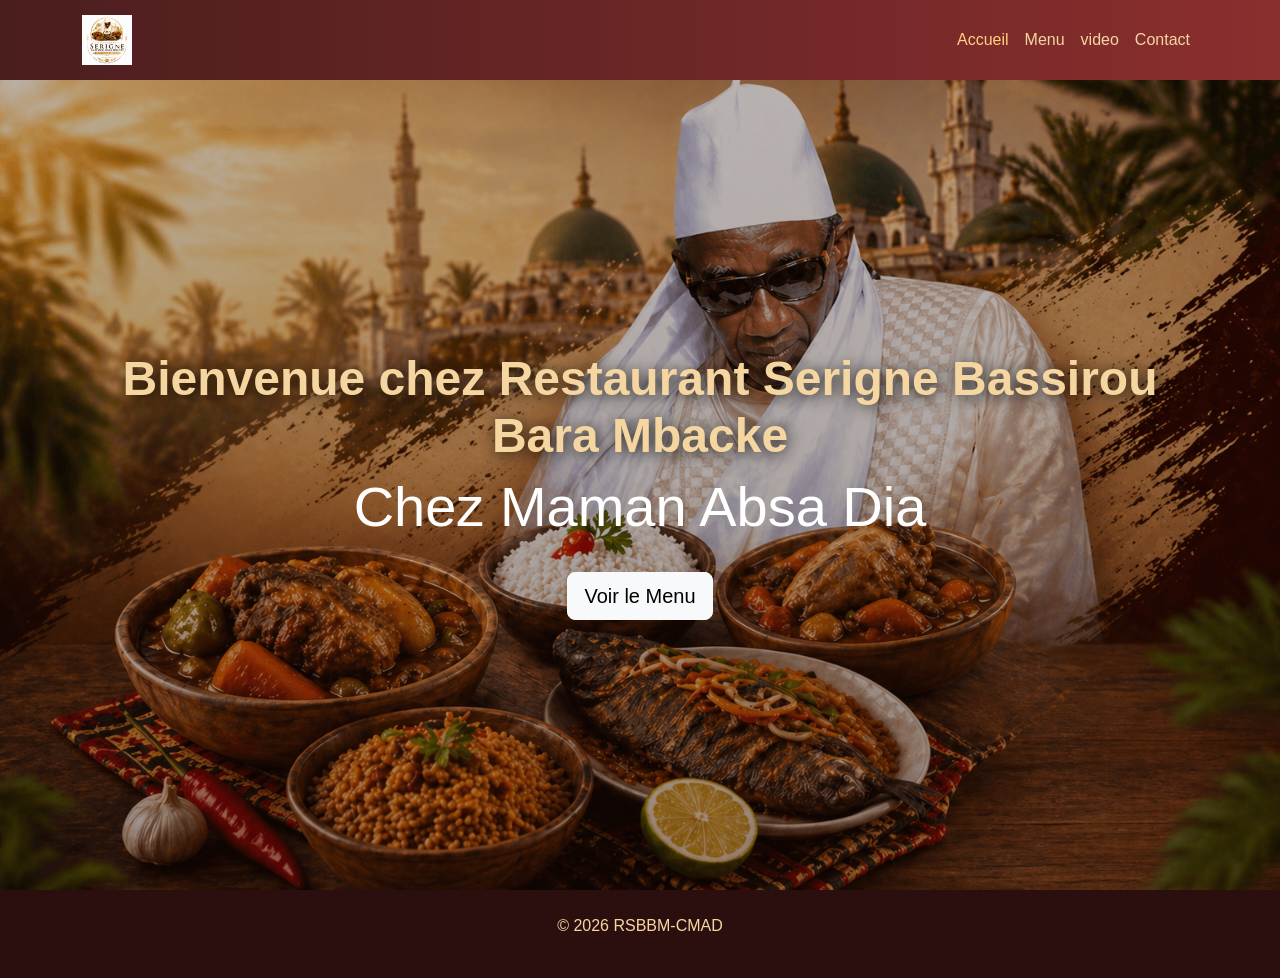
<file: index.html>
<!DOCTYPE html>

<html lang="fr">
<head>
<meta charset="UTF-8">
<meta name="viewport" content="width=device-width, initial-scale=1.0">
<title>RSBBM-CMAD</title>

<link href="https://cdn.jsdelivr.net/npm/bootstrap@5.3.8/dist/css/bootstrap.min.css" rel="stylesheet">

<link rel="stylesheet" href="style.css">
</head>

<body>

<!-- NAVBAR -->

<nav class="navbar navbar-expand-lg custom-navbar">
<div class="container">

<a class="navbar-brand" href="index.html">
<img src="image/logo.png">
</a>

<button class="navbar-toggler bg-white" data-bs-toggle="collapse" data-bs-target="#nav">
<span class="navbar-toggler-icon"></span>
</button>

<div class="collapse navbar-collapse justify-content-end" id="nav">
<ul class="navbar-nav">
<li class="nav-item"><a class="nav-link active" href="index.html">Accueil</a></li>
<li class="nav-item"><a class="nav-link" href="menu.html">Menu</a></li>
<li class="nav-item"><a class="nav-link" href="video.html">video</a></li>
<li class="nav-item"><a class="nav-link" href="#">Contact</a></li>

</ul>
</div>

</div>
</nav>

<!-- HERO -->

<section class="hero d-flex align-items-center text-center">
<div class="container">
<h1 class="display-4 fw-bold">Bienvenue chez Restaurant Serigne Bassirou Bara Mbacke</h1>
<h4 class="display-4 text-white">Chez Maman Absa Dia</h4>

<a href="menu.html" class="btn btn-light btn-lg mt-4">Voir le Menu</a>
</div>
</section>
<!-- FOOTER -->
 <footer class="text-center py-4">
<p>© 2026 RSBBM-CMAD </p>
</footer>

<script src="https://cdn.jsdelivr.net/npm/bootstrap@5.3.8/dist/js/bootstrap.bundle.min.js"></script>

</body>
</html>
</file>
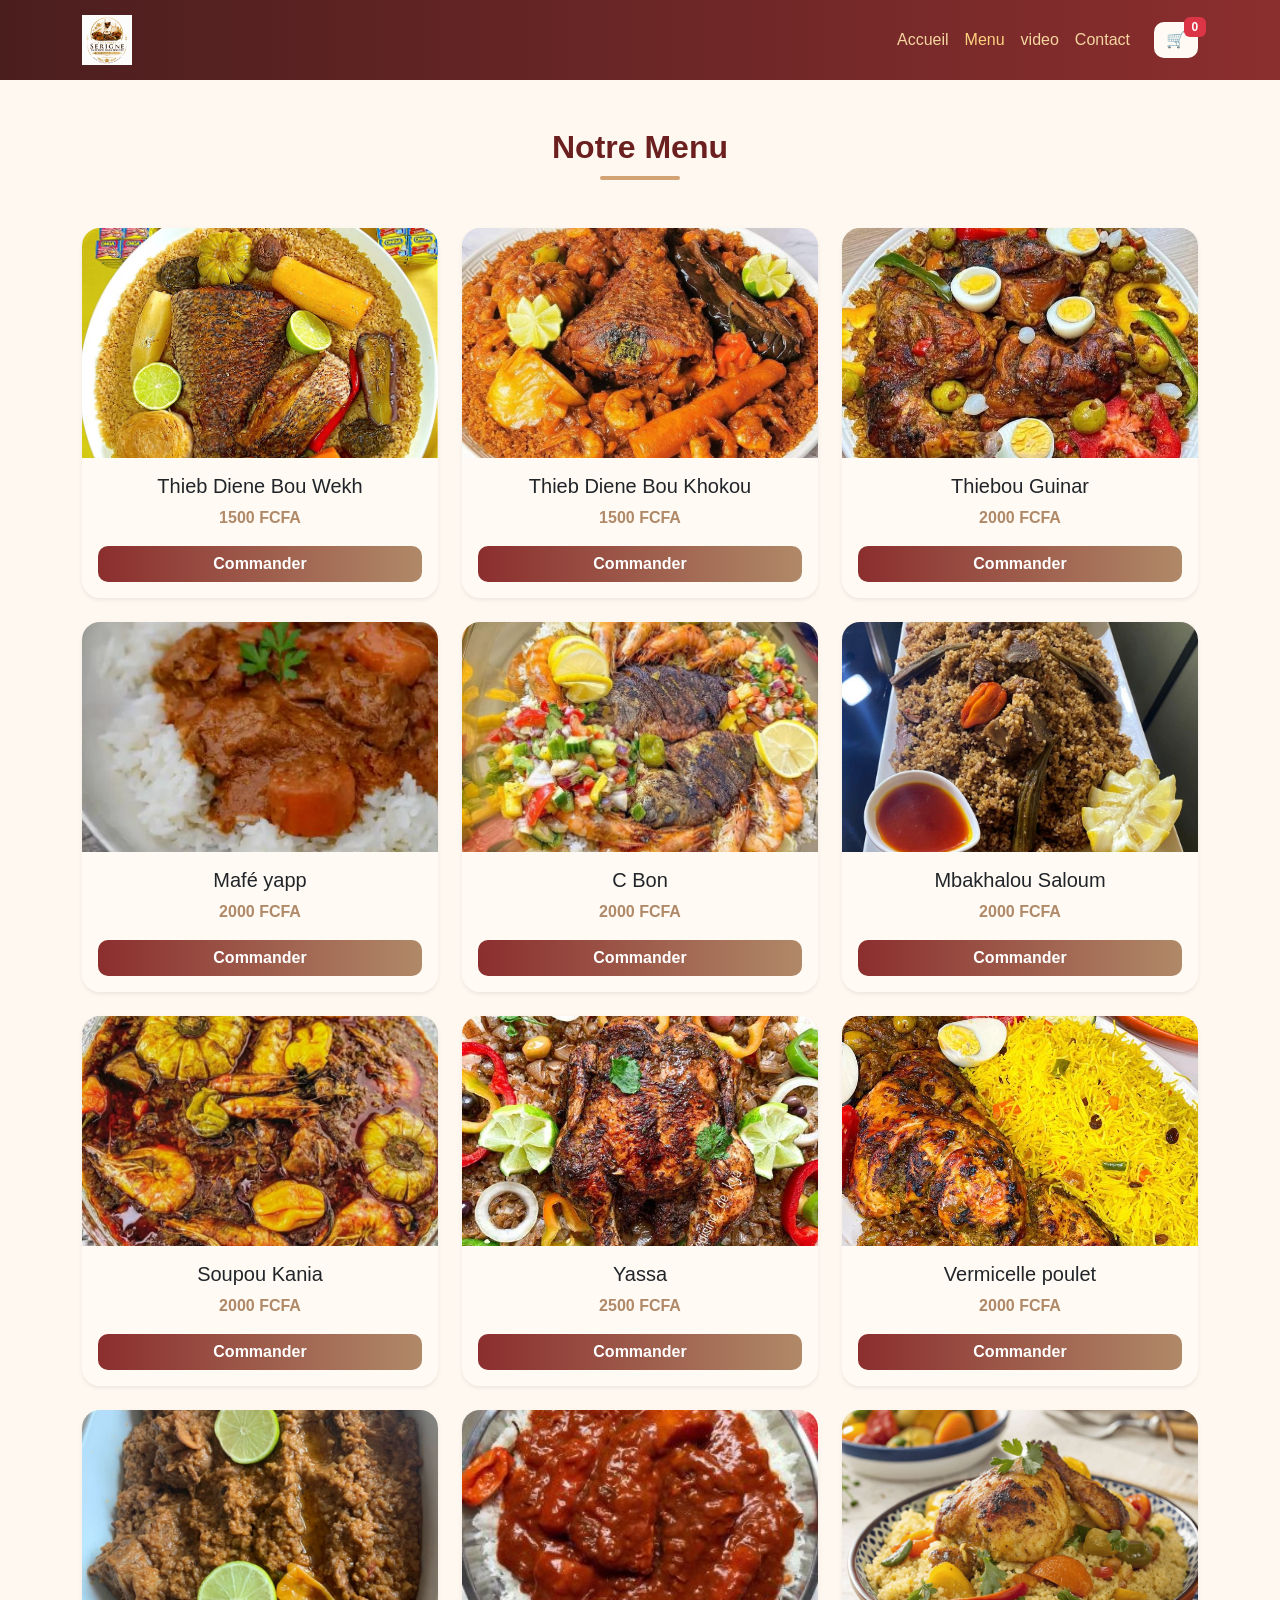
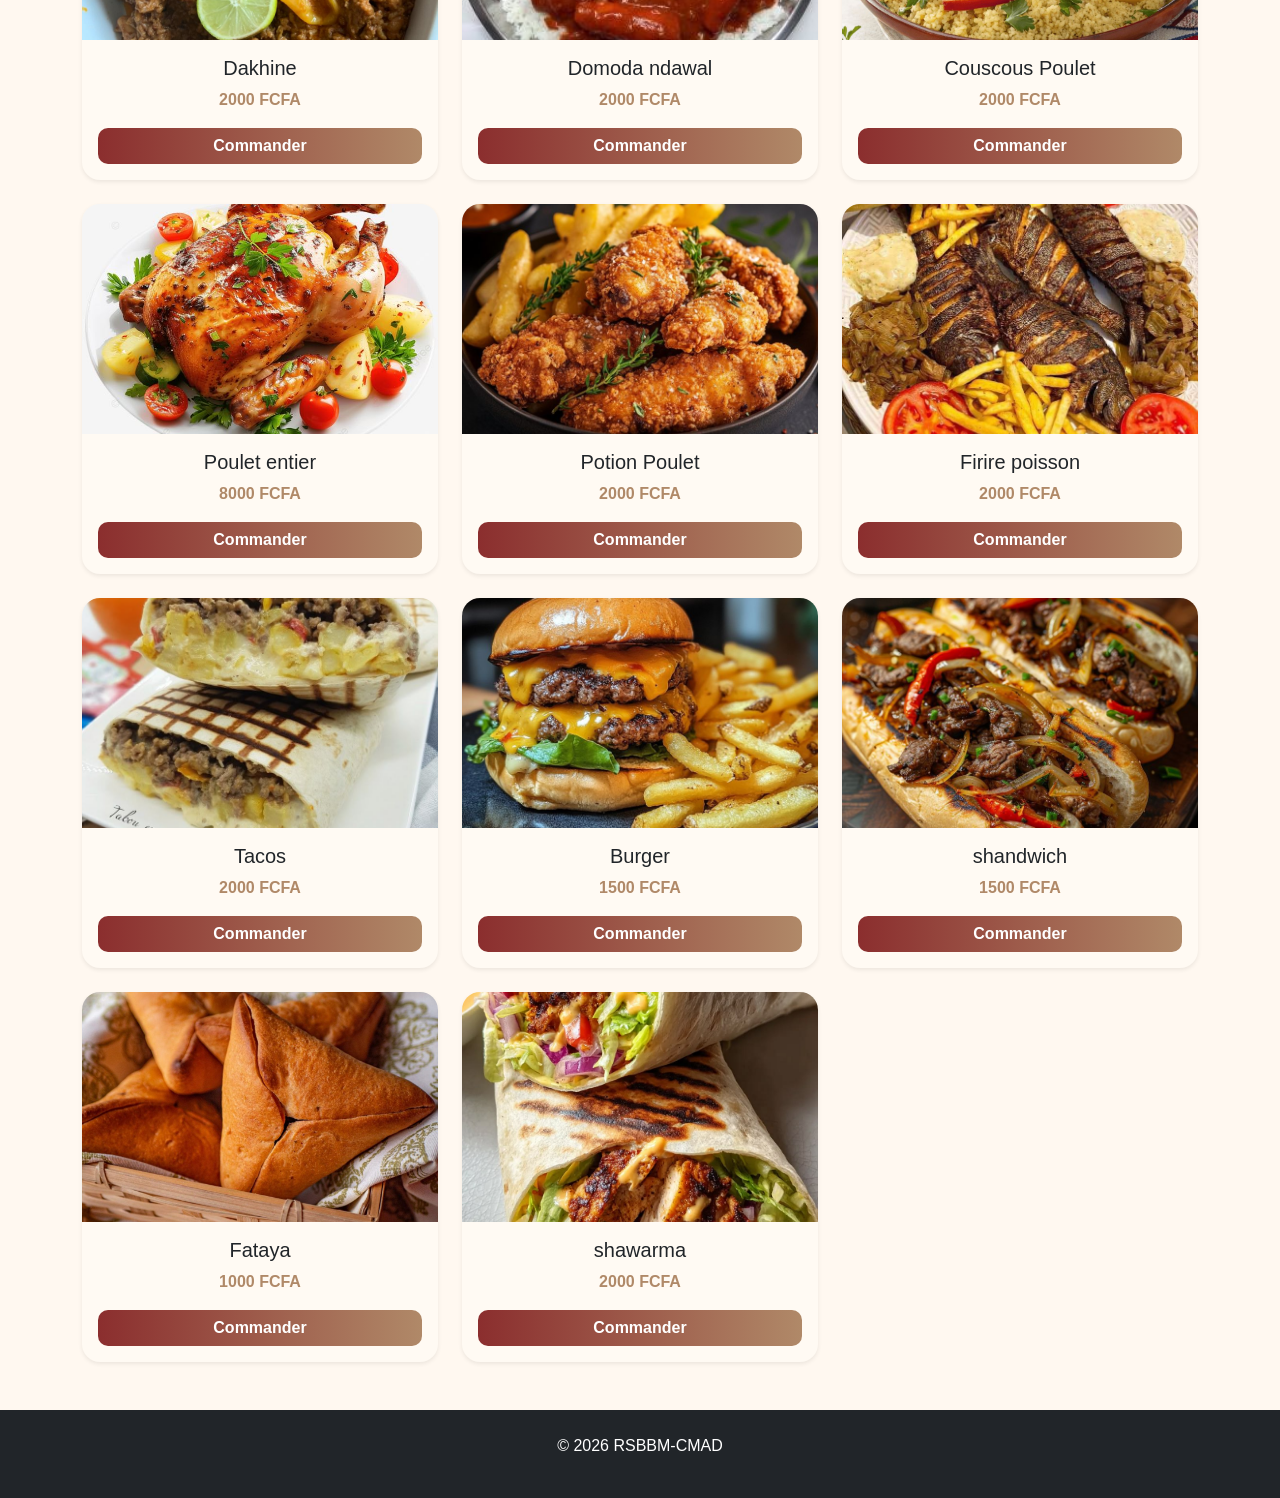
<file: menu.html>
<!DOCTYPE html>
<html lang="fr">
<head>
  <meta charset="UTF-8">
  <meta name="viewport" content="width=device-width, initial-scale=1.0">
  <title>RSBBM-CMAD</title>

  <link href="https://cdn.jsdelivr.net/npm/bootstrap@5.3.2/dist/css/bootstrap.min.css" rel="stylesheet">
  <link rel="stylesheet" href="style.css">
</head>

<body>

<!-- NAVBAR -->
<nav class="navbar navbar-expand-lg custom-navbar">
  <div class="container">

    <a class="navbar-brand" href="index.html">
      <img src="image/logo.png" alt="RSBBM-CMAD">
    </a>

    <button class="navbar-toggler bg-white" type="button" data-bs-toggle="collapse" data-bs-target="#navbarNav">
      <span class="navbar-toggler-icon"></span>
    </button>

    <div class="collapse navbar-collapse justify-content-between" id="navbarNav">

      <ul class="navbar-nav ms-auto me-3">
        <li class="nav-item"><a class="nav-link text-white" href="index.html">Accueil</a></li>
        <li class="nav-item"><a class="nav-link text-white active" href="#">Menu</a></li>
        <li class="nav-item"><a class="nav-link text-white" href="video.html">video</a></li>
        <li class="nav-item"><a class="nav-link text-white" href="contact.html">Contact</a></li>
      </ul>

      <!-- PANIER -->
      <button id="btnPanier" class="btn btn-light position-relative" onclick="togglePanier()">
        🛒
        <span id="badgePanier" class="badge bg-danger">0</span>
      </button>

      <div id="panierOverlay">
        <h5>Votre panier</h5>
        <ul id="listePanier"></ul>
        <p>Total : <span id="total">0 FCFA</span></p>
        <button class="btn btn-success w-100" onclick="commanderWhatsApp()">Commander</button>
      </div>

    </div>
  </div>
</nav>

<!-- MENU -->
<section class="menu-section py-5">
  <div class="container">
    <h2 class="text-center mb-5 fw-bold">Notre Menu</h2>

    <div class="row g-4">

      <script>
        const plats = [
          {nom:"Thieb Diene Bou Wekh", prix:1500, img:"image/image1.jpg"},
          {nom:"Thieb Diene Bou Khokou", prix:1500, img:"image/image2.jpg"},
          {nom:"Thiebou Guinar", prix:2000, img:"image/image3.jpg"},
          {nom:"Mafé yapp", prix:2000, img:"image/image4.jpg"},
          {nom:"C Bon", prix:2000, img:"image/c bon.jpg"},
          {nom:"Mbakhalou Saloum", prix:2000, img:"image/mbakhalou saloum.jpg"},
          {nom:"Soupou Kania", prix:2000, img:"image/soupou kania.jpg"},
          {nom:"Yassa", prix:2500, img:"image/yassa.jpg"},
          {nom:"Vermicelle poulet", prix:2000, img:"image/vermisel.jpg"},
          {nom:"Dakhine", prix:2000, img:"image/dakhine.jpg"},
          {nom:"Domoda ndawal", prix:2000, img:"image/domoda.jpg"},
          {nom:"Couscous Poulet", prix:2000, img:"image/couscous poulet.jpg"},
          {nom:"Poulet entier", prix:8000, img:"image/poulet.jpg"},
          {nom:"Potion Poulet", prix:2000, img:"image/portionp.jpg"},
          {nom:"Firire poisson", prix:2000, img:"image/firirep.jpg"},
          {nom:"Tacos", prix:2000, img:"image/tacos.jpg"},
          {nom:"Burger", prix:1500, img:"image/burger.jpg"},
          {nom:"shandwich", prix:1500, img:"image/sandwich.jpg"},
          {nom:"Fataya", prix:1000, img:"image/fataya.jpg"},
          {nom:"shawarma", prix:2000, img:"image/shawarma.jpg"},
        ];

        document.write(plats.map(p => `
        <div class="col-md-4 col-sm-6">
          <div class="card menu-card h-100 shadow-sm">
            <img src="${p.img}" class="card-img-top">

            <div class="card-body text-center">
              <h5 class="card-title">${p.nom}</h5>
              <p class="price">${p.prix} FCFA</p>

              <button class="btn btn-success w-100"
                data-nom="${p.nom}"
                data-prix="${p.prix}"
                onclick="ajouterAuPanier(this)">
                Commander
              </button>

            </div>
          </div>
        </div>
        `).join(""));
      </script>

    </div>
  </div>
</section>

<footer class="bg-dark text-white text-center py-4">
  <p>© 2026 RSBBM-CMAD</p>
</footer>

<script src="scripte.js"></script>
<script src="https://cdn.jsdelivr.net/npm/bootstrap@5.3.2/dist/js/bootstrap.bundle.min.js"></script>

</body>
</html>
</file>
<file: style.css>
/* ===== GLOBAL ===== */
body {
  background-color: #2b0f0f;
  color: #3e2c23;
  font-family: 'Segoe UI', sans-serif;
  margin: 0;
  padding: 0;
}

/* ===== NAVBAR ===== */
.custom-navbar {
  background: linear-gradient(90deg, #4b1e1e, #8b2e2e);
  padding: 10px 0;
}

.nav-link {
  color: #f5d6a1 !important;
  transition: 0.3s;
  font-weight: 500;
}

.nav-link:hover,
.nav-link.active {
  color: #ffd27f !important;
}

.navbar-brand img {
  height: 50px;
}

/* ===== HERO ===== */
.hero {
  height: 90vh;
  display: flex;
  align-items: center;
  justify-content: center;
  text-align: center;

  background: linear-gradient(rgba(30,10,5,0.3), rgba(30,10,5,0.4)),
              url('image/ChatGPT Image 27 avr. 2026, 00_56_44.png');

  background-size: cover;
  background-position: center;
}

.hero h1 {
  color: #f5d6a1;
  font-size: 3rem;
  text-shadow: 2px 2px 15px rgba(0,0,0,0.8);
}

/* ===== TITRES ===== */
h1, h2 {
  color: #6b1f1f;
  font-weight: bold;
}

/* ===== MENU ===== */
.menu-section {
  background: #fff8f0;
  padding: 60px 0;
}

.menu-section h2::after {
  content: "";
  width: 80px;
  height: 4px;
  background: #d4a373;
  display: block;
  margin: 10px auto;
  border-radius: 10px;
}

/* ===== CARDS MENU ===== */
.menu-card {
  border: none;
  border-radius: 18px;
  background: #fffaf3;
  transition: all 0.4s ease;
  overflow: hidden;
  box-shadow: 0 8px 20px rgba(0,0,0,0.08);

  opacity: 0;
  transform: translateY(30px);
}

.menu-card.visible {
  opacity: 1;
  transform: translateY(0);
}

.menu-card:hover {
  transform: translateY(-10px);
}

.menu-card img {
  height: 230px;
  object-fit: cover;
}

/* ===== PRIX ===== */
.price {
  color: #b08968;
  font-weight: bold;
}

/* ===== BOUTON COMMANDER ===== */
.btn-success {
  background: linear-gradient(90deg, #8b2e2e, #b08968);
  border: none;
  border-radius: 10px;
  font-weight: bold;
  transition: 0.3s;
}

.btn-success:hover {
  transform: scale(1.05);
}

/* ===== PANIER ===== */
#btnPanier {
  background: #fffaf3;
  border: none;
  color: #6b1f1f;
  font-weight: bold;
  border-radius: 10px;
}

#badgePanier {
  position: absolute;
  top: -5px;
  right: -8px;
}

/* ===== PANIER OVERLAY ===== */
#panierOverlay {
  position: fixed;
  top: 90px;
  right: 20px;
  width: 320px;
  background: #fffaf3;
  border-radius: 15px;
  padding: 20px;
  box-shadow: 0 15px 40px rgba(0,0,0,0.15);
  z-index: 999;

  display: none;
  transition: 0.3s;
}

#panierOverlay.show {
  display: block;
}

/* ===== PANIER ITEM ===== */
.panier-item {
  display:flex;
  justify-content:space-between;
  align-items:center;
  margin-bottom:10px;
  padding:10px;
  background:#fff;
  border-radius:10px;
}

/* ===== BOUTON SUPPRIMER ===== */
.panier-item button {
  background:#8b2e2e;
  color:white;
  border:none;
  width:35px;
  height:35px;
  border-radius:8px;
}

/* ===== FOOTER ===== */
footer {
  background: #2b0f0f;
  color: #f5d6a1;
  text-align: center;
  padding: 20px;
}

/* ===== RESPONSIVE ===== */
@media (max-width: 768px) {
  .hero h1 {
    font-size: 2rem;
  }

  .menu-card img {
    height: 180px;
  }

  #panierOverlay {
    width: 90%;
    right: 5%;
  }
}

/* bouton ajouté */
.btn-added {
  background: #2ecc71 !important;
  transform: scale(1.05);
}

/* animation panier */
.bounce {
  transform: scale(1.2);
  transition: 0.3s;
}

/* panier animation */
#panierOverlay {
  transition: 0.3s ease;
  transform: translateX(20px);
  opacity: 0;
  display: none;
}

#panierOverlay.show {
  display: block;
  transform: translateX(0);
  opacity: 1;
}

/* panier item */
.panier-item {
  display:flex;
  justify-content:space-between;
  align-items:center;
  margin-bottom:10px;
  padding:10px;
  background:#fff;
  border-radius:10px;
}
</file>
